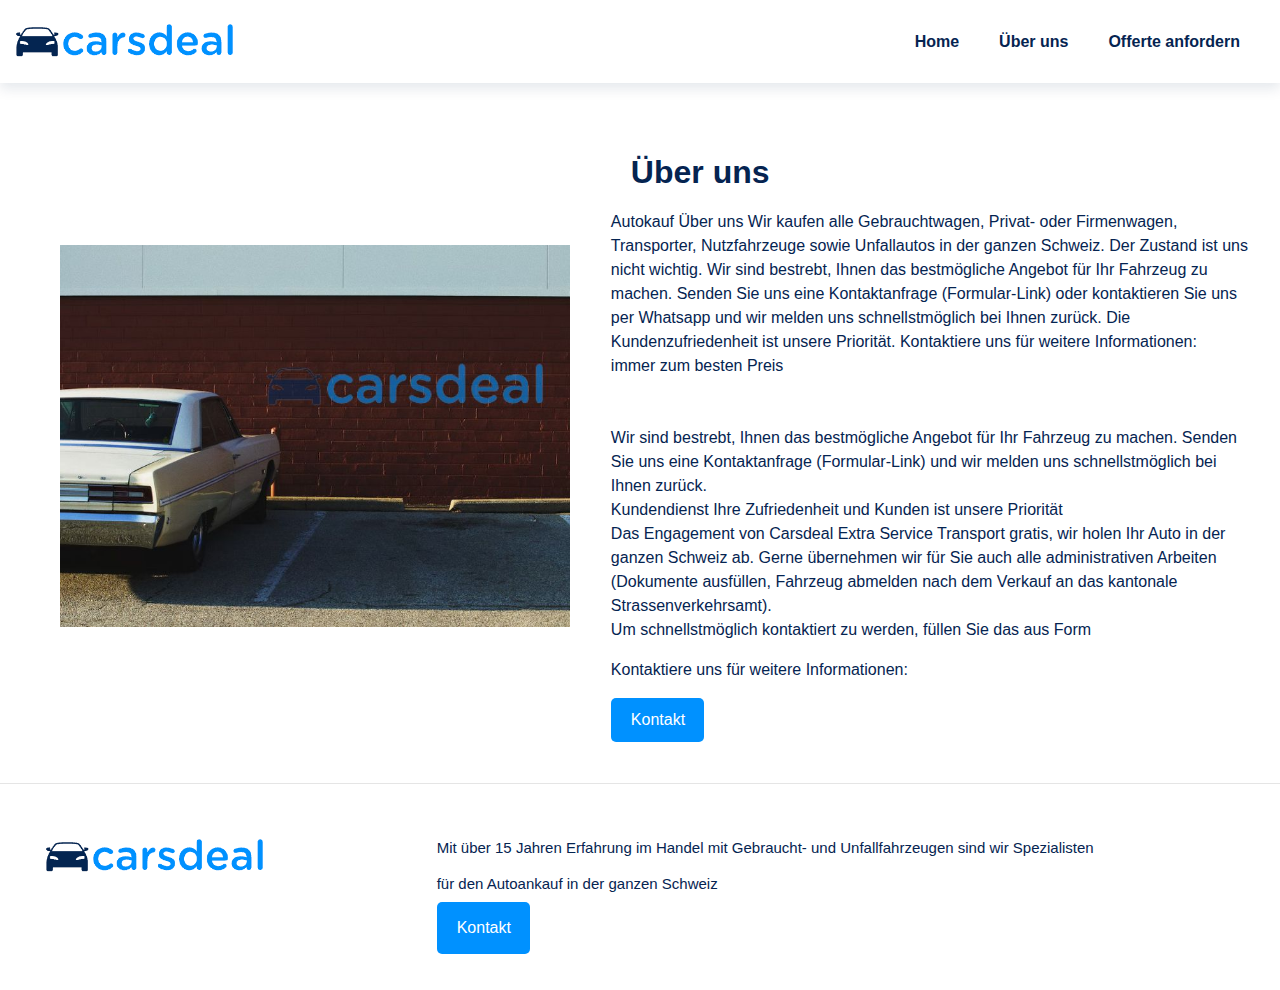
<file: about_us.html>
<!DOCTYPE html>
<html lang="en">

<head>
  <meta charset="UTF-8">
  <meta http-equiv="X-UA-Compatible" content="IE=edge">
  <meta name="viewport" content="width=device-width, initial-scale=1.0">
  <title>Document</title>
  <link rel="stylesheet" type="text/css" href="/css/style.css">
  <link rel="stylesheet" type="text/css" href="/css/aboutus.css">


</head>

<body>

  <nav>
    <div class="logo">
      <img class="logo1" src="/images/logo.png" alt="Logo">
    </div>
    <div class="nav-items">
      <a href="/index.html">Home</a>
      <a href="/about_us.html">Über uns</a>
      <a href="/formular.html">Offerte anfordern</a>
    </div>
    <div class="hamburger" onclick="toggleNav()">
      <span></span>
      <span></span>
      <span></span>
    </div>
  </nav>
  
  <div class="overlay23">
    <div class="overlay-content23">
      <a href="/index.html">HOME</a>
      <a href="/about_us.html">Über uns</a>
      <a href="/formular.html">Offerte anfordern</a>
    </div>
  </div>


  <!-- <section class="aboutus">
    <div class="aboutus-content">
      <h2>About Us</h2>
      <p>Some text about our company and what we do goes here.</p>
      <div class="slideshow2">
        <img src="/images/1.avif" alt="Slideshow Image 1">
        <img src="/images/2.avif" alt="Slideshow Image 2">
        <img src="/images/6304c908c13f3e1daab2b0a2_Farie_Piktorgamme_RGB_Positiv_Sicherheit_Garantie-p-500.png" alt="Slideshow Image 3">
      </div>
    </div>
 <div class="aboutus-image">
      <img src="aboutus-image.jpg" alt="About Us Image">
    </div> -->
  <!-- </section> -->

  <section class="about-us">
    <div class="container-about-us">
      <div class="row-about-us">
        <div class="col-md-6">
          <div class="about-us-image">
            <img src="/images/aboutusimg.jpg" alt="Your Image" style="max-width: 100%;">
            <!-- <img src="/images/1.avif" alt="Slideshow Image 1">
        <img src="/images/2.avif" alt="Slideshow Image 2"> -->
          </div>
        </div>
        <div class="col-md-6">
          <div class="about-us-content">
            <h2>Über uns</h2>
            <p>Autokauf
              Über uns 

Wir kaufen alle Gebrauchtwagen, Privat- oder Firmenwagen, Transporter, Nutzfahrzeuge sowie Unfallautos in der ganzen Schweiz. Der Zustand ist uns nicht wichtig.  

 
Wir sind bestrebt, Ihnen das bestmögliche Angebot für Ihr Fahrzeug zu machen. Senden Sie uns eine Kontaktanfrage (Formular-Link) oder kontaktieren Sie uns per Whatsapp und wir melden uns schnellstmöglich bei Ihnen zurück. 

 
Die Kundenzufriedenheit ist unsere Priorität. 

 
Kontaktiere uns für weitere Informationen: 

 
              <br>
              immer zum besten Preis
              <br>
              <br>
              <br>
              Wir sind bestrebt, Ihnen das bestmögliche Angebot für Ihr Fahrzeug zu machen.
              Senden Sie uns eine Kontaktanfrage (Formular-Link) und wir melden uns schnellstmöglich bei Ihnen zurück.
              <br>
              Kundendienst
              Ihre Zufriedenheit und Kunden ist unsere Priorität
              <br>
              Das Engagement von Carsdeal
              Extra Service Transport gratis, wir holen Ihr Auto in der ganzen Schweiz ab.
              Gerne übernehmen wir für Sie auch alle administrativen Arbeiten
              (Dokumente ausfüllen, Fahrzeug abmelden
              nach dem Verkauf an das kantonale Strassenverkehrsamt).
              <br>
              Um schnellstmöglich kontaktiert zu werden, füllen Sie das aus
              Form</p>
              <div class="contact-us">
                <p>Kontaktiere uns für weitere Informationen:</p>
                <a href="/formular.html" class="btn-secondry">Kontakt</a>
              </div>
              
          </div>
        </div>
      </div>
    </div>
  </section>
  


  <footer class="footer">
    <div class="footer__addr">
      <h1 class="footer__logo"><img class="logo1" src="/images/logo.png" alt="Logo"></h1>
    </div>

    <ul class="footer__nav">
      <li class="nav__item">
        <h2 class="nav__titlee">Mit über 15 Jahren Erfahrung im Handel mit Gebraucht- und Unfallfahrzeugen sind wir Spezialisten <br>für den Autoankauf in der ganzen Schweiz</h2>
        <a href="/formular.html" class="btn-secondry">Kontakt</a>
        
  </footer>



  <!-- <div id="about" class="section">
        <h2>About Us</h2>
        <p>More generic text goes here</p>
      </div>
      <div id="services" class="section">
        <h2>Services</h2>
        <p>Even more generic text goes here</p>
      </div>
      <div id="contact" class="section">
        <h2>Contact</h2>
        <p>You can contact us at info@mysite.com</p>
      </div> -->
      <script>

        function toggleNav() {
          const hamburger = document.querySelector('.hamburger');
        const overlay23 = document.querySelector('.overlay23');
        const overlayMenu = document.querySelector('.overlay-content23');
        
        hamburger.addEventListener('click', () => {
          overlay23.classList.toggle('active');
          overlayMenu.classList.toggle('active');
        });
        }</script>
</body>

</html>
</file>
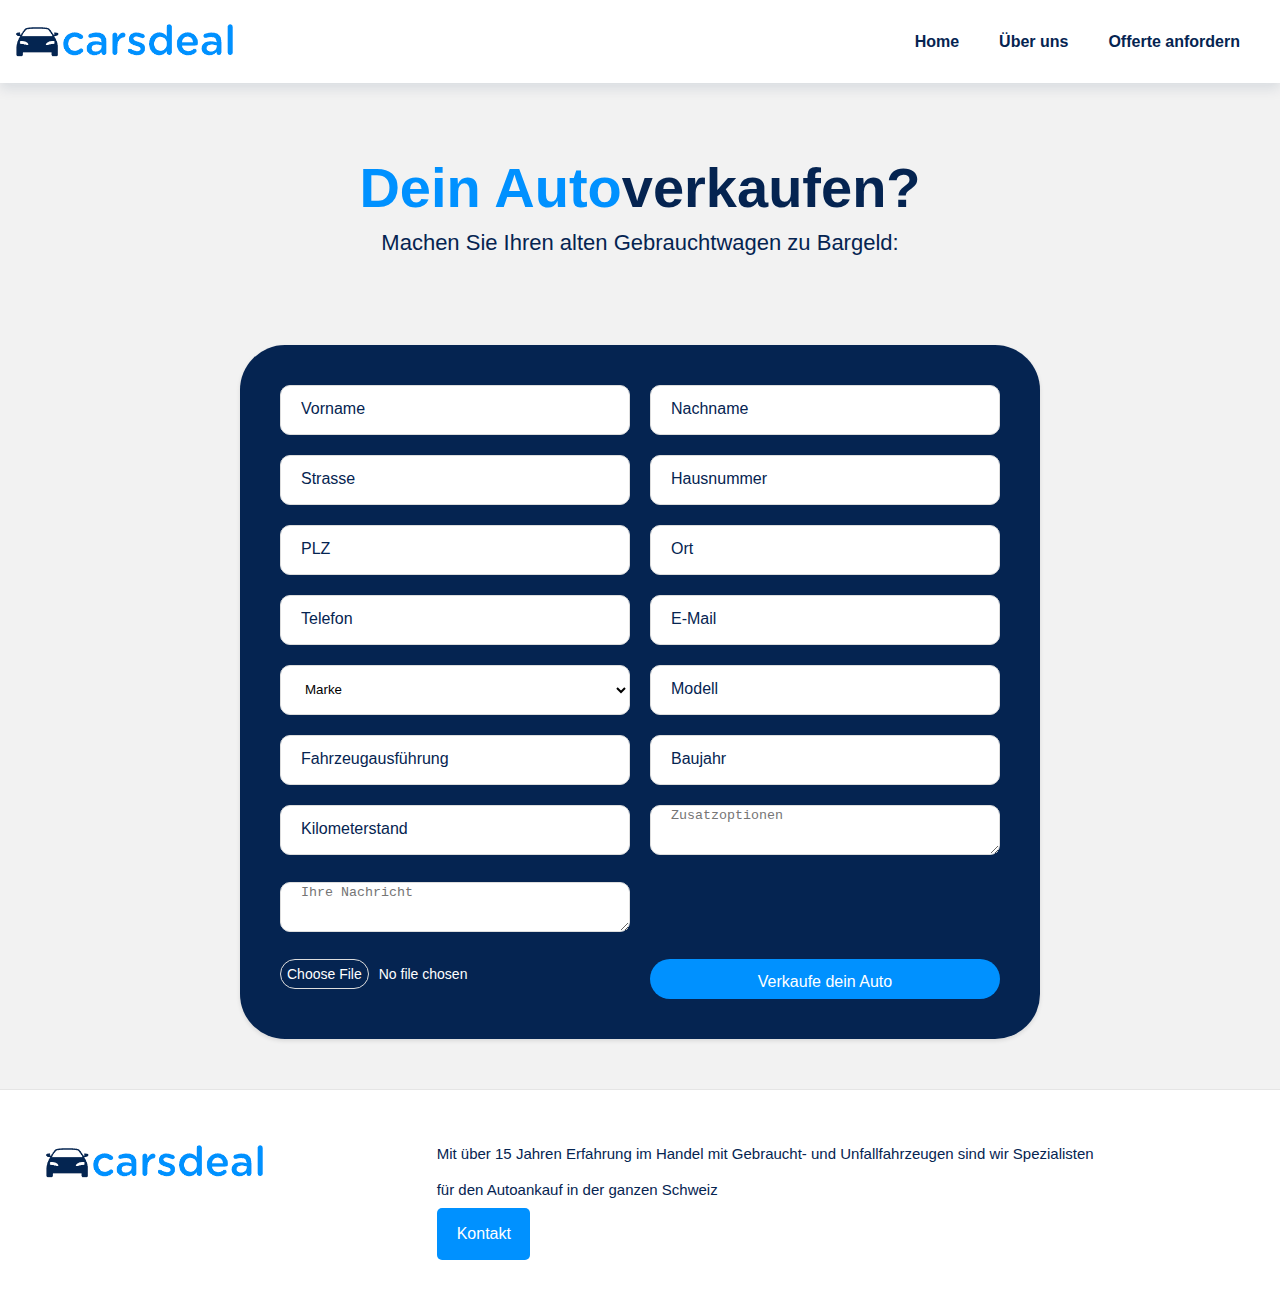
<file: formular.html>
<!DOCTYPE html>
<html lang="en">

<head>
  <meta charset="UTF-8">
  <meta http-equiv="X-UA-Compatible" content="IE=edge">
  <meta name="viewport" content="width=device-width, initial-scale=1.0">
  <title>Document</title>
  <link rel="stylesheet" type="text/css" href="/css/style.css">

</head>

<body class= "form">

  <nav>
    <div class="logo">
      <img class="logo1" src="/images/logo.png" alt="Logo">
    </div>
    <div class="nav-items">
      <a href="/index.html">Home</a>
      <a href="/about_us.html">Über uns</a>
      <a href="/formular.html">Offerte anfordern</a>
    </div>
    <div class="hamburger" onclick="toggleNav()">
      <span></span>
      <span></span>
      <span></span>
    </div>
  </nav>
  
  <div class="overlay23">
    <div class="overlay-content23">
      <a href="/index.html">HOME</a>
      <a href="/about_us.html">Über uns</a>
      <a href="/formular.html">Offerte anfordern</a>
    </div>
  </div>

 <div class="banner">
<h1 id="title1">Dein Auto <span class="text-span">verkaufen?</span></h1>
<p>Machen Sie Ihren alten Gebrauchtwagen zu Bargeld:</p>
</div>


<form id="form" action="https://getform.io/f/f9046567-30fa-4e36-a3a6-ee2db5a5c7d0" method="POST" enctype="multipart/form-data">
    <div class="form-group">
      <label for="vorname">Vorname</label>
      <input type="text" id="vorname" name="vorname" placeholder="Vorname">
  </div>
  <div class="form-group">
      <label for="nachname">Nachname</label>
      <input type="text" id="nachname" name="nachname" placeholder="Nachname">
  </div>
  <div class="form-group">
      <label for="strasse">Strasse</label>
      <input type="text" id="strasse" name="strasse" placeholder="Strasse">
  </div>
  <div class="form-group">
      <label for="hausnummer">Hausnummer</label>
      <input type="text" id="hausnummer" name="hausnummer" placeholder="Hausnummer">
  </div>
  <div class="form-group">
      <label for="plz">PLZ</label>
      <input type="text" id="plz" name="plz"  placeholder="PLZ">
  </div>
  <div class="form-group">
      <label for="ort">Ort*</label>
      <input type="text" id="ort" name="ort"  placeholder="Ort">
  </div>
  <div class="form-group">
      <label for="telefon">Telefon*</label>
      <input type="tel" id="telefon" name="telefon" placeholder="Telefon">
  </div>
  <div class="form-group">
      <label for="email">E-Mail*</label>
      <input type="email" id="email" name="email" required placeholder="E-Mail">
  </div>

  <div class="form-group">
      <label for="hersteller">Hersteller</label>
      <select name="Marke" id="marke">
        <option value="">Marke</option><option value="Abarth">Abarth</option><option value="Acura">Acura</option><option value="Alfa Romeo">Alfa Romeo</option><option value="Aston Martin">Aston Martin</option><option value="Audi">Audi</option><option value="Bentley">Bentley</option><option value="BMW">BMW</option><option value="Brilliance">Brilliance</option><option value="Bugatti">Bugatti</option><option value="Buick">Buick</option><option value="Cadillac">Cadillac</option><option value="Chevrolet">Chevrolet</option><option value="Chrysler">Chrysler</option><option value="Citroën">Citroën</option><option value="Cobra">Cobra</option><option value="Corvette">Corvette</option><option value="Cupra">Cupra</option><option value="Dacia">Dacia</option><option value="Daewoo">Daewoo</option><option value="Daihatsu">Daihatsu</option><option value="Datsun">Datsun</option><option value="Dodge">Dodge</option><option value="Ferrari">Ferrari</option><option value="Fiat">Fiat</option><option value="Fisker">Fisker</option><option value="Ford">Ford</option><option value="GMC">GMC</option><option value="Honda">Honda</option><option value="Hummer">Hummer</option><option value="Hyundai">Hyundai</option><option value="Infiniti">Infiniti</option><option value="Isuzu">Isuzu</option><option value="Iveco">Iveco</option><option value="Jaguar">Jaguar</option><option value="Jeep">Jeep</option><option value="Kia">Kia</option><option value="Königsegg">Königsegg</option><option value="Lada">Lada</option><option value="Lamborghini">Lamborghini</option><option value="Lancia">Lancia</option><option value="Land Rover">Land Rover</option><option value="Landwind">Landwind</option><option value="Lexus">Lexus</option><option value="Lincoln">Lincoln</option><option value="Lotus">Lotus</option><option value="Maserati">Maserati</option><option value="Maybach">Maybach</option><option value="Mazda">Mazda</option><option value="Mercedes-Benz">Mercedes-Benz</option><option value="Mini">Mini</option><option value="Mitsubishi">Mitsubishi</option><option value="Nissan">Nissan</option><option value="Opel">Opel</option><option value="Peugeot">Peugeot</option><option value="Polestar">Polestar</option><option value="Pontiac">Pontiac</option><option value="Porsche">Porsche</option><option value="Proton">Proton</option><option value="Renault">Renault</option><option value="Rolls Royce">Rolls Royce</option><option value="Saab">Saab</option><option value="Seat">Seat</option><option value="Škoda">Škoda</option><option value="Smart">Smart</option><option value="SsangYong">SsangYong</option><option value="Subaru">Subaru</option><option value="Suzuki">Suzuki</option><option value="Talbot">Talbot</option><option value="Tata">Tata</option><option value="Tesla">Tesla</option><option value="Toyota">Toyota</option><option value="Volkswagen">Volkswagen</option><option value="Volvo">Volvo</option><option value="Wiesmann">Wiesmann</option>
      </select>
  </div>
  <div class="form-group">
      <label for="modell">Modell</label>
      <input type="text" id="modell" name="modell"  placeholder="Modell">
  </div>
  <div class="form-group">
      <label for="fahrzeugausfuehrung">Fahrzeugausführung*</label>
      <input type="text" id="fahrzeugausfuehrung" name="fahrzeugausfuehrung" placeholder="Fahrzeugausführung">
  </div>
  <div class="form-group">
      <label for="baujahr">Baujahr</label>
      <input type="text" id="baujahr" name="baujahr" placeholder="Baujahr">
  </div>
  <div class="form-group">
      <label for="kilometerstand">Kilometerstand*</label>
      <input type="text" id="kilometerstand" name="kilometerstand" placeholder="Kilometerstand">
  </div>
    <div>
      <label for="zusatzoptionen">Zusatzoptionen</label>
      <textarea id="zusatzoptionen" name="zusatzoptionen" placeholder="Zusatzoptionen"></textarea>
    </div>
    <div>
      <label for="nachricht">Nachricht*</label>
      <textarea id="nachricht" name="nachricht"  placeholder="Ihre Nachricht"></textarea>
    </div>
    <div class="form-group">
      <input type="hidden" name="_captcha" value="false">
    </div>
 <div class="form-group">
      <label for="image">Bild:</label>
      <input type="file" id="image" name="attachment" accept="image/png, image/jpeg">
    </div>
    <div>
          <button class="send" type="submit">Verkaufe dein Auto</button>
    </div>
    </form>
  

    <footer class="footer">
      <div class="footer__addr">
        <h1 class="footer__logo"><img class="logo1" src="/images/logo.png" alt="Logo"></h1>
      </div>
  
      <ul class="footer__nav">
        <li class="nav__item">
          <h2 class="nav__titlee">Mit über 15 Jahren Erfahrung im Handel mit Gebraucht- und Unfallfahrzeugen sind wir Spezialisten <br>für den Autoankauf in der ganzen Schweiz</h2>
          <a href="/formular.html" class="btn-secondry">Kontakt</a>
          
    </footer>
  
  <script>

    function toggleNav() {
      const hamburger = document.querySelector('.hamburger');
    const overlay23 = document.querySelector('.overlay23');
    const overlayMenu = document.querySelector('.overlay-content23');
    
    hamburger.addEventListener('click', () => {
      overlay23.classList.toggle('active');
      overlayMenu.classList.toggle('active');
    });
    }</script>

</body>

</html>
</file>
<file: css/style.css>
body {
  margin: 0;
  padding: 0;
  font-family: 'Lufga', sans-serif;
 
}
.form{
  background-color: #f2f2f2;
  
}
a {
  text-decoration: none;
}
.send{
  width: 100%;
  height: 40px;

}
.datumin{
display: block;
}

.send{
  background-color: #0091ff;
  padding: 12px 24px 12px 24px;
  width: 100%;
  border-radius: 20px;
  color: white;
  font-size: 16px;
  border-color: transparent;
}

nav {
  position: sticky;
  padding-right: 20px;

  display: flex;
  align-items: center;
  height: 83px;
  background-color: #ffffff;
  color: #fff;
  font-size: 16px;
  font-weight: 600;
  box-shadow: 0 6px 12px 0px rgba(5, 36, 81 , 10%);

}
.logo1{
  height: 50px;

}

.logo {
  width: 30%;
  margin-right: auto;
}

.nav-items {
  display: flex;
  align-items: center;
}

.nav-items a {
  color: #052451;
  text-decoration: none;
  padding: 0 20px;
  transition: all 0.3s ease;
}

.nav-items a:hover {
  color: #0091ff;
}

.nav-items a.active {
  color: #ddd;
  border-bottom: 2px solid #fff;
}


.banner {
  /* box-shadow: inset 0 0 0 2000px rgba(85, 109, 145, 0.651); */
  background-repeat: no-repeat;
  background-size: contain;
  max-height: 70vh;

  flex-direction: column;
  align-items: right;
  justify-content: center;
   
  text-align: center;
}
label {
  display: none;
}


.banner h1 {
    display: flex;
    justify-content: center;
  line-height: 10px;
  font-size: 56px;
margin-top: 100px;
  color: #0091ff;
  /* text-shadow: 2px 2px 4px #333; */
}
.text-span{
  color: #052451;
}
.text-span-6{
  color: #0091ff;
}
.banner p {
  font-size: 22px;
  line-height: 24px;
  margin: 1px;
  color: #052451;
  /* text-shadow: 2px 2px 4px #333; */
}

.section {
  padding: 100px 0;
  text-align: center;
}

.section h2 {
  font-size: 36px;
  margin: 0;
}

.section p {
  font-size: 24px;
  margin: 0;
}


@media (max-width: 600px) {
  #form {
  
    display: grid;
    grid-auto-flow: row;
    grid-column-gap: 20px;
    grid-row-gap: 20px;
    grid-template-columns: 1fr 1fr;
    width: 800px;
    max-width: 80%;
    margin: 0 auto;
    padding: 40px;
    background-color: #052451;;
    border-radius: 45px;
    box-shadow: 0 2px 4px rgba(0, 0, 0, 0.1);
    font-size: 16px;
    line-height: 25px;
    font-weight: 400;
    margin-bottom: 50px;
    
  }
  nav {

    height: auto;
  }
  nav a {
    margin: 10px 0;
  }
  .banner h1 {
    font-size: 24px;
  }
  .banner p {
    font-size: 16px;
  }
}

#form {
  
  display: grid;
  grid-auto-flow: row;
  grid-column-gap: 20px;
  grid-row-gap: 20px;
  grid-template-columns: 1fr 1fr;
  width: 800px;
  max-width: 100%;
  margin: 0 auto;
  padding: 40px;
  background-color: #052451;;
  border-radius: 45px;
  box-shadow: 0 2px 4px rgba(0, 0, 0, 0.1);
  font-size: 16px;
  line-height: 25px;
  font-weight: 400;
  margin-top: 90px;
  margin-bottom: 50px;
  
}

.form-group {
  font-family: Lufga, sans-serif;
  
}

.form-group label {
  font-size: 14px;
  font-weight: 600;
  color: #fff;
}

.form-group input[type="text"],
.form-group input[type="email"],
.form-group input[type="tel"],
.form-group input[type="number"] {
  width: 100%;
  height: 50px;
  margin-bottom: 0px;
  padding-left: 20px;
  border: 1px solid #ddd;
  border-radius: 10px;
  background-color: #fff;
  box-sizing: border-box;
  cursor: pointer;
}
input::placeholder {
  color: #052451;
  font-size: 16px;
}

.form-group input[type="text"]:focus,
.form-group input[type="email"]:focus,
.form-group input[type="tel"]:focus,
.form-group input[type="number"]:focus {

  outline: none;
}

.form-group input[type="file"] {
  color: white;
  padding: 0;
  font-size: 14px;
}

.form-group input[type="file"]:focus {
  width: 100%;
  height: 30px;
  border: none;
  border-radius: 4px;
  background-color: transparent;
  box-sizing: border-box;
  font-size: 14px;
  color: white;
  cursor: pointer;
  padding: 0;
}

.form-group input[type="submit"] {
  width: 100%;
  height: 40px;

}

input[type="submit"] {
  background-color: #0091ff;
  padding: 12px 24px 12px 24px;
  width: 100%;
  border-radius: 20px;
  color: white;
  font-size: 16px;
  border-color: transparent;
}

input[type=file]::file-selector-button {
  height: 30px;
  border: 1px solid #ddd;
  border-radius: 20px;
  background-color: transparent;
  box-sizing: border-box;
  font-size: 14px;
  color: white;
  cursor: pointer;
  margin-right: 10px;
}

input[type=file]::file-selector-button:hover {
  background-color: #0091ff;
  border-color: transparent;
}

input[type=date] {
  width: 100%;
  height: 50px;
  margin-bottom: 0px;
  padding-left: 20px;
  padding-right: 10px;
  border: 1px solid #ddd;
  border-radius: 10px;
  background-color: #fff;
  box-sizing: border-box;
  cursor: pointer;
  font-size: 16px;
}


.container-default{
  width: 100%;
  z-index: 50;
  display: -webkit-box;
  display: -webkit-flex;
  display: -ms-flexbox;
  display: flex;
  margin-right: auto;
  margin-left: auto;
  -webkit-box-orient: vertical;
  -webkit-box-direction: normal;
  -webkit-flex-direction: column;
  -ms-flex-direction: column;
  flex-direction: column;
  -webkit-box-pack: justify;
  -webkit-justify-content: space-between;
  -ms-flex-pack: justify;
  justify-content: space-between;
  grid-auto-columns: 1fr;
  -ms-grid-columns: 1fr;
  grid-template-columns: 1fr;
  -ms-grid-rows: auto auto;
  grid-template-rows: auto auto;
  /* background-color: #f3f4f7; */
  margin: 0 auto;
}

.container-default img{
  width: 130px;
  /* height: 200px; */
  object-fit: cover;
  /* text-align: center; */
  margin-left: auto;
  margin-right: auto;
  display: block;
  
}

.grid-item:hover {

  border: 2px solid #54b2fa88;
  cursor: pointer;
}




.grid-wrapper {
  display: flex;
  padding: 20px 120px 60px;
  display: grid;
  grid-template-columns: repeat(auto-fit, minmax(300px, 1fr));
  grid-gap: 20px;
  align-items: center;
  border-radius: 200px;

  box-shadow: 0 0 10px 0 rgb(0 0 0 , 25%);
}

.grid-item {
  background-color: #fff;
  box-shadow: 0 2px 4px rgba(0, 0, 0, 0.1);
  border-radius: 40px;
  overflow: hidden;
  transition: all 0.3s ease;
  padding: 20px 20px 40px;
  border: 1px solid #ddd;
  transition: border 0.3s ease;
  height: 350px;
}


.grid-item h3 {
  margin: 10px;
}  

h2 {
  font-size: 32px;
  line-height: 36px;
  margin-top: 20px;
 color: #052451;
 margin: 20px;
}
.container-default h3 {
  font-size: 24px;
  line-height: 30px;
  margin-top: 20px;
  margin-bottom: 10px;
  color: #052451;
  box-sizing: border-box;
  text-align: center;
  
}
.container-default p{
  align-self: center;
  text-align: center;
  margin-bottom: 10px;
  display: block;
  font-size: 16px;
  line-height: 25px;
  color: #052451;
}


.h2-lufga.center{
align-self: center;
text-align: center;
}

.banner-grid-container {
  display: grid;
  grid-template-columns: repeat(3, 1fr);
  
  padding: 20px;
  background-color: #f2f2f2!important;
  box-shadow: 0 6px 12px 0px rgba(5, 36, 81 , 10%), 0 -6px 12px 0px rgba(5, 36, 81 , 10%);
}

.banner-grid-item {
  align-self: center;
  text-align: center;
  border-right: 2px solid #0091ff93;
  border-radius: 2px;
  overflow: hidden;
  animation: fadeIn 0.5s ease-in;
}

.last {
  border-right: none;
}

.banner-title {
  margin: 10px;
  font-size: 36px;
  font-weight: 600;
  color: #052451;
}

.description {
  margin: 10px;
  font-size: 16px;

  color: #052451;;
}

@keyframes fadeIn {
  from {
    opacity: 0;
  }
  to {
    opacity: 1;
  }
}
.slideshow-container {
    z-index: -2;
  position: absolute;
  top: 0;
  left: 0;
  height: 60vh;
  width: 100%;
}

.slideshow-item {
  position: absolute;
  top: 0;
  left: 0;
  height: 100%;
  width: 100%;
}

.slideshow-image {
  height: 100%;
  width: 100%;
  object-fit: cover;
}
.banner-overlay {
  position: absolute;
  top: 0;
  left: 0;
  height: 100%;
  width: 100%;
  background-color: rgba(120, 160, 247, 0.315); /* Add a semi-transparent background color */
  z-index: 2; /* Set the z-index to a higher value than the banner */
}
.container-watsapp {
  position: relative; /* Set the position to relative */

  align-items: center;
  justify-content: center;
}

.container {
  display: flex;
  align-items: center;
  justify-content: center;
  width: 80%; /* Set the width to 80% of the viewport */
  height: 500px; /* Set the height to 500px */
  margin: 0 auto; /* Center the container horizontally */
}

.section-watsapp {
  display: flex; /* Add a flexbox layout */ /* Set the width to 80% of the viewport */
  height: 100%; /* Set the height to 100% of the container-section */
  margin: 0 auto; /* Center the container horizontally */
  margin-top: 40px;
  background-color: #f2f2f2;
}

.section-left {
  flex: 1; /* Use the remaining space on the left side */
  text-align: left;
  padding: 40px 30px 30px 70px;
  width: 600px;
}

.section-right {
  flex: 1;
  padding: 40px 30px 30px 20px; /* Use the remaining space on the right side */
}

.section-title {
  /* Your title styles go here */
}

.section-text-watsapp {
  font-size: 16px;
  line-height: 28px;
  color: #052451;
}

.icon-container {
  display: flex;
  align-items: center;
}

.icon-container-hover {
  background-color: #ffffff;
  border-radius: 50%;
  margin: 20px;
  padding: 20px;
}

.icon-image {
  height: 30px;
  width: 30px;
}

.icon-image:hover {
  fill: #fff !important;
  transition: fill 0.5s;
}
.my-button-class {
  display: flex;
  align-items: center;
  background-color: #0091ffbd;;
  color: white;
  text-align: center;
  font-size: 16px;
  border: none;
  border-radius: 8px;
  padding: 12px 24px;

}


.icon-text-1 {
  display: flex;
  font-size: 16px;
  line-height: 28px;
  color: #052451;
  padding-bottom: 10px;
  
}

.icon-text-2 {
  font-size: 36px;
  line-height: 28px;
  color: #0091ff;
}

.section-banner {
  display: flex;
  height: 360px;
}

.slideshow {
  position: relative;
  width: 50%;
}

.slide {
  position: absolute;
  top: 0;
  left: 0;
  width: 250%;
  opacity: 0;
  transition: opacity 0.5s;
  z-index: -2;
}

.slide.active {
  opacity: 1;
}

.section-text {
    color: #fff!important;
  width: 50%;
  padding: 0 20px;
  padding-top: 50px;
  background-color: #0091ffbd;
  border-bottom-left-radius: 10px;
}

.section-title {
  /* Your title styles go here */
}

.section-description {
  font-size: 16px;
  line-height: 28px;
  color: #052451;
}
.container-collum {
  /* background-color: #0091ff; */
  display: flex;
  flex-direction: column;
  padding-right: 40px;
  padding-left: 40px;
}

.row {
  display: flex;
  flex-direction: row;
  align-items: center;
  margin-bottom: 20px;
  padding-top: 50px;
  justify-content: center;
}

.row-reverse {
  flex-direction: row-reverse;
}

.btn-secondry{
  display: inline-block;
  padding: 10px 20px;
  background-color:#0091ff;;
  color: #fff;
  border-radius: 5px;
  text-decoration: none;
  max-width: 93px;
  text-align: center;
    margin: auto;

}

.btn-secondry:hover {
  background-color: #0056b3;
}


.icon {

  font-size: 24px;
  background-color: #fcfcfc;
  padding: 60px;
  border-radius: 50%;
  position: relative;
  margin-left: 20px;
  margin-right: 20px;
}

.title {
  font-size: 36px;
  font-style: normal;
  margin-top: 10px;
  margin-bottom: 10px;
  color: #0091ff;
  letter-spacing: -1px;
  line-height: 45px;
  font-weight: 400;
}

.text {
  font-size: 16px;
  color: #052451;
  line-height: 24px;
  max-width: 700px;
}
*, *:before, *:after {
  box-sizing: border-box;
}

/* html {
  font-size: 100%;
}

body {
  font-family: acumin-pro, system-ui, sans-serif;
  margin: 0;
  display: grid;
  grid-template-rows: auto 1fr auto;
  font-size: 14px;
  background-color: #f4f4f4;
  align-items: start;
  min-height: 100vh;
} */

.footer {
  display: flex;
  flex-flow: row wrap;
  padding: 30px 30px 20px 30px;
  color: #2f2f2f;
  background-color: #fff;
  border-top: 1px solid #e5e5e5;
  max-height: 450px;
}

.footer > * {
  flex:  1 100%;
}



.footer__logo {
  font-family: 'Pacifico', cursive;
  font-weight: 400;
  text-transform: lowercase;
  font-size: 1.5rem;
}

.footer__addr h2 {
  margin-top: 1.3em;
  font-size: 15px;
  font-weight: 400;
}

.nav__title {
  font-weight: 400;
  font-size: 15px;
}
.nav__titlee {
  font-weight: 400;
  font-size: 15px;
  margin: 0px!important;
}

.footer address {
  font-style: normal;
  color: #999;
  
}

.footer__btn {
  display: flex;
  align-items: center;
  justify-content: center;
  height: 36px;
  max-width: max-content;
  background-color: rgb(33, 33, 33, 0.07);
  border-radius: 100px;
  color: #2f2f2f;
  line-height: 0;
  margin: 0.6em 0;
  font-size: 1rem;
  padding: 0 1.3em;
}

.footer ul {
  list-style: none;
  padding-left: 0;
}

.footer li {
  line-height: 2em;
}

.footer a {
  text-decoration: none;
}

.footer__nav {
  display: flex;
  flex-flow: row wrap;
}

.footer__nav > * {
  flex: 1 50%;
  margin-right: 1.25em;
}

.nav__ul a {
  color: #00182a;
}

.nav__ul--extra {
  column-count: 2;
  column-gap: 1.25em;
}

.legal {
  display: flex;
  flex-wrap: wrap;
  color: #0091ff;
}
  
.legal__links {
  display: flex;
  align-items: center;
}



@media screen and (min-width: 24.375em) {
  .legal .legal__links {
    margin-left: auto;
  }
}

@media screen and (min-width: 40.375em) {
  .footer__nav > * {
    flex: 1;
  }
  
  .nav__item--extra {
    flex-grow: 2;
  }
  
  .footer__addr {
    flex: 1 0px;
  }
  
  .footer__nav {
    flex: 2 0px;
  }
}

.counter {
  font-size: 3rem;
  font-weight: bold;
  color: #333;
}

.counter-animate {
  animation: count-up 1s ease-out;
}

@keyframes count-up {
  from {
    opacity: 0;
    transform: translateY(50%);
  }
  to {
    opacity: 1;
    transform: none;
  }
}

.hamburger-menu {
display: none;
flex-direction: column;
justify-content: space-between;
width: 30px;
height: 21px;
cursor: pointer;
}

.hamburger-menu span {
height: 3px;
background-color: #0091ff;
}


@media only screen and (max-width: 991px) {

  .nav-items {
    display: none;
  }
  
  .hamburger-menu {
    display: flex;
  }
  
  .overlay {
    position: fixed;
    top: 0;
    left: 0;
    width: 100%;
    height: 100%;
    background-color: rgba(47, 47, 47, 0.8);
    z-index: 999;
    display: none;
  }
  
  .overlay.active {
    display: block;
  }
  
  .hamburger-menu.active span:first-child {
    transform: rotate(45deg) translate(5px, 5px);
  }
  
  .hamburger-menu.active span:nth-child(2) {
    opacity: 0;
  }
  
  .hamburger-menu.active span:last-child {
    transform: rotate(-45deg) translate(5px, -5px);
  }
  
  .nav-items.active {
    display: block;
    position: absolute;
    width: 100%;
    background-color: #fff;
    box-shadow: 0 6px 12px 0px rgba(5, 36, 81, 10%);
    z-index: 1000;
    margin-top: 80px;
  }
  
  .nav-items.active a {
    display: block;
    margin: 0;
    text-align: center;
    padding: 1rem;
    font-size: 1.2rem;
  }

}
#zusatzoptionen{
  width: 100%;
    height: 50px;
    margin-bottom: 0px;
    padding-left: 20px;
    border: 1px solid #ddd;
    border-radius: 10px;
    background-color: #fff;
    box-sizing: border-box;
    cursor: pointer;
}
#nachricht{
  width: 100%;
    height: 50px;
    margin-bottom: 0px;
    padding-left: 20px;
    border: 1px solid #ddd;
    border-radius: 10px;
    background-color: #fff;
    box-sizing: border-box;
    cursor: pointer;
}

@media only screen and (max-width: 991px) {
  #form {
    display: flex;
    flex-direction: column;
    max-width: 90%;
  }

  .container-collum {
    display: flex;
    flex-direction: column;
    padding-left: 0px;
    padding-right: 0px;
  }

  .row {
    display: flex;
    flex-direction: column;
  }

  .grid-wrapper {
    display: flex;
    flex-direction: column;
    width: 100%;
    padding: 0;
  }
  .icon-text-2 {
    font-size: 28px;
    line-height: 28px;
}

  .section-watsapp {
    display: flex;
    flex-direction: column;
  }

  .section-left {
    padding-left: 5px;
    padding-right: 5px;
    width: 100%;
    text-align: center;
  }

  .container-collum {
    display: flex;
    flex-direction: column;
    padding-left: 5px;
    padding-right: 5px;

    justify-content: center;
    width: 100% ;
  }

  .text-container {
    text-align: center;
  }

  .title {
    font-size: 30px;
  }

  .row {
    display: flex;
    flex-direction: column;
    width: 100%;
  }

  .container-default {
    margin-bottom: 20px;
  }



}
.overlay-content23{
  display: none;
}

#marke{
  width: 100%;
    height: 50px;
    margin-bottom: 0px;
    padding-left: 20px;
    border: 1px solid #ddd;
    border-radius: 10px;
    background-color: #fff;
    box-sizing: border-box;
    cursor: pointer;
}


@media (max-width: 991px) {

  .banner h1{
    margin-top: 45px;
    font-size: 27px;
  }
  .overlay23 {
    height: 100%;

    position: fixed;
    z-index: 100;
    top: 0;
    left: 0;

    overflow-x: hidden;
    transition: 0.5s;
    box-shadow: 0 0 10px rgba(0, 0, 0, 0.5);

    left: 80%;
    width: 20%;
    height: 100%;
    background-color:#052351d0;
    z-index: 1;
    display: none;
  }
  
  .overlay-content23 {
    display: block;
    position: relative;

    text-align: center;
    margin-top: 30px;
  }
  
  .overlay23 a {
    padding: 8px;
    text-decoration: none;
    font-size: 14px;
    color:  #ffffff;
    display: block;
    transition: 0.3s;
    
  }
  
  .overlay a:hover, .overlay a:focus {
    color: #ec0606;
  }

  .bkg{
    margin: 0 auto;
    font-size: 13px;
    padding: 50px;
    padding-left: 10px;
  }
  
  /* .hamburger {
    display: none;
    cursor: pointer;
  }
  .nav-items {
    display: none;
  }
  .hamburger {
    display: block;
    position: absolute;
    right: 20px;
    cursor: pointer;
  }
  .hamburger span {
    display: block;
    width: 25px;
    height: 3px;
    margin-bottom: 5px;
    background-color: #0091ff;
  } */
  .overlay23.active {
    display: block;
  }
  .hamburger.active span:nth-child(1) {
    transform: rotate(45deg) translate(5px, 6px);
  }
  
  .hamburger.active span:nth-child(2) {
    opacity: 0;
  }
  
  .hamburger.active span:nth-child(3) {
    transform: rotate(-45deg) translate(5px, -6px);
  }

  .hamburger {
    display: flex;
    flex-direction: column;
    justify-content: space-between;
    width: 25px;
    height: 18px;
    cursor: pointer;
    z-index: 2;
  }
  
  .hamburger span {
    height: 2px;
    background-color: #0091ff;
    transition: transform 0.3s ease-in-out;
  }
  
  .hamburger span:nth-child(1) {
    transform-origin: top left;
  }
  
  .hamburger span:nth-child(2) {
    transform-origin: center left;
  }
  
  .hamburger span:nth-child(3) {
    transform-origin: bottom left;
  }
  
  
  .overlay23.active {
    display: block;
  }
  .hamburger.active span:nth-child(1) {
    transform: rotate(45deg) translate(5px, 6px);
  }
  
  .hamburger.active span:nth-child(2) {
    opacity: 0;
  }
  
  .hamburger.active span:nth-child(3) {
    transform: rotate(-45deg) translate(5px, -6px);
  }

}
</file>
<file: css/aboutus.css>
.aboutus {
  display: flex;
  align-items: center;
  justify-content: center;
  margin: 50px 0;
}
.row-about-us{
  display: flex;
  align-items: center;
  margin-bottom: 20px;
  padding-top: 30px;
}
.aboutus-image img {
  max-width: 800px;
  height: auto;
}

.about-us .about-us-image {
  max-width: 600px;
  padding: 20px;
  margin: 0 auto;
  text-align: right;
  padding-left: 60px;
}

.about-us .about-us-content {
  padding: 20px;
  text-align: left;
  font-family: 'Lufga', sans-serif;
  color: #052451;
  font-size: 16px;
  line-height: 24px;
  margin: 1px;
 max-width: 700px;
}



@media only screen and (max-width: 991px) {
  .row-about-us {
    display: flex;
    flex-direction: column;
  }
}
</file>
